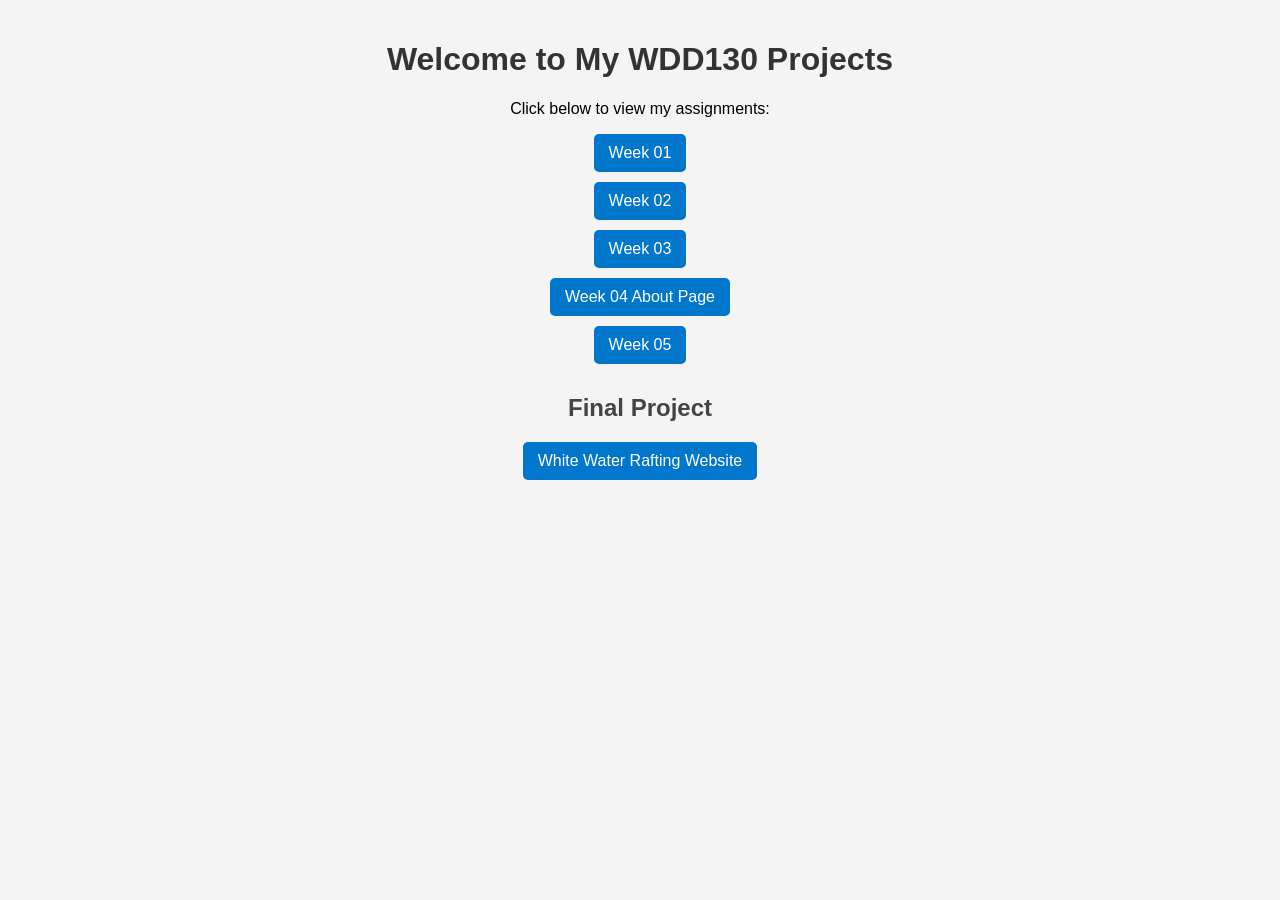
<file: index.html>
<!DOCTYPE html>

<html lang="en">

<head>
    <meta charset="UTF-8">
    <meta name="viewport" content="width=device-width, initial-scale=1.0">
    <title>My WDD130 Homepage</title>

    <!-- Link to external CSS -->

    <link rel="stylesheet" href="styles/index.css">
</head>

<body>

    <h1>Welcome to My WDD130 Projects</h1>
    <p>Click below to view my assignments:</p>

    <ul>
        <li><a href="week01/">Week 01</a></li>
        <li><a href="week02/">Week 02</a></li>
        <li><a href="week03/">Week 03</a></li>
        <li><a href="week04/about.html">Week 04 About Page</a></li>
        <li><a href="week05/">Week 05</a></li>
    </ul>

    <h2>Final Project</h2>
    <ul>
        <li><a href="wwr/">White Water Rafting Website</a></li>
    </ul>

</body>

</html>
</file>
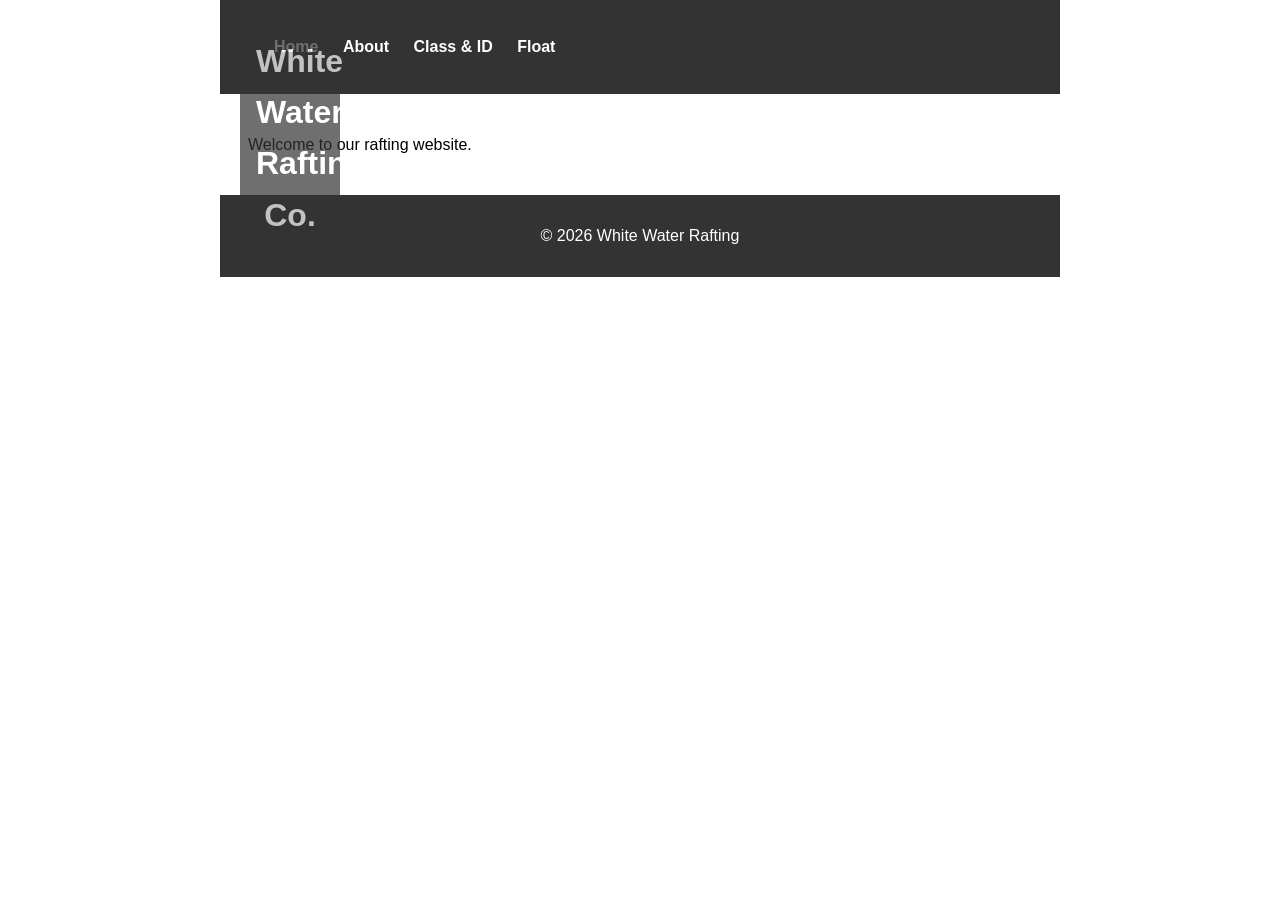
<file: week03/styles/wwr/index.html>
<!DOCTYPE html>
<html lang="en">

<head>
    <meta charset="UTF-8">
    <meta name="viewport" content="width=device-width, initial-scale=1.0">
    <title>White Water Rafting</title>
    <link rel="stylesheet" href="styles/rafting.css">
</head>

<body>

    <header>
        <nav>
            <a href="index.html">Home</a>
            <a href="about.html">About</a>
            <a href="class-and-id.html">Class & ID</a>
            <a href="float.html">Float</a>
        </nav>
    </header>

    <main>
        <h1>White Water Rafting Co.</h1>
        <p>Welcome to our rafting website.</p>
    </main>

    <footer>
        <p>&copy; 2026 White Water Rafting</p>
    </footer>

</body>

</html>
</file>
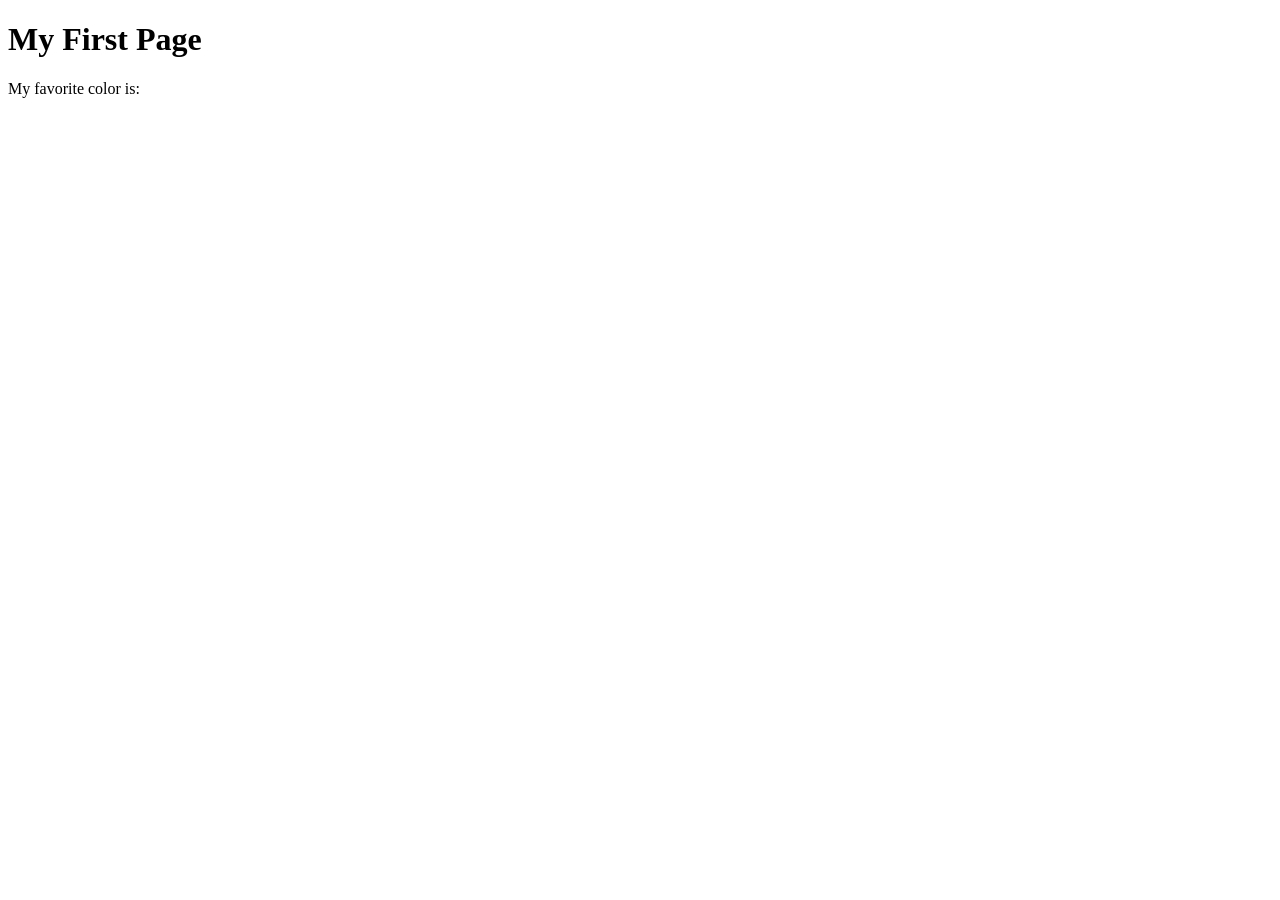
<file: week01/first-page.html>
<!DOCTYPE html>
<html lang="en">
<head>
    <meta charset="UTF-8">
    <meta name="viewport" content="width=device-width, initial-scale=1.0">
    <title>My First Page</title>
</head>
<body>
    <h1>My First Page</h1>
    <p>My favorite color is: </p>
</body>
</html>
</file>
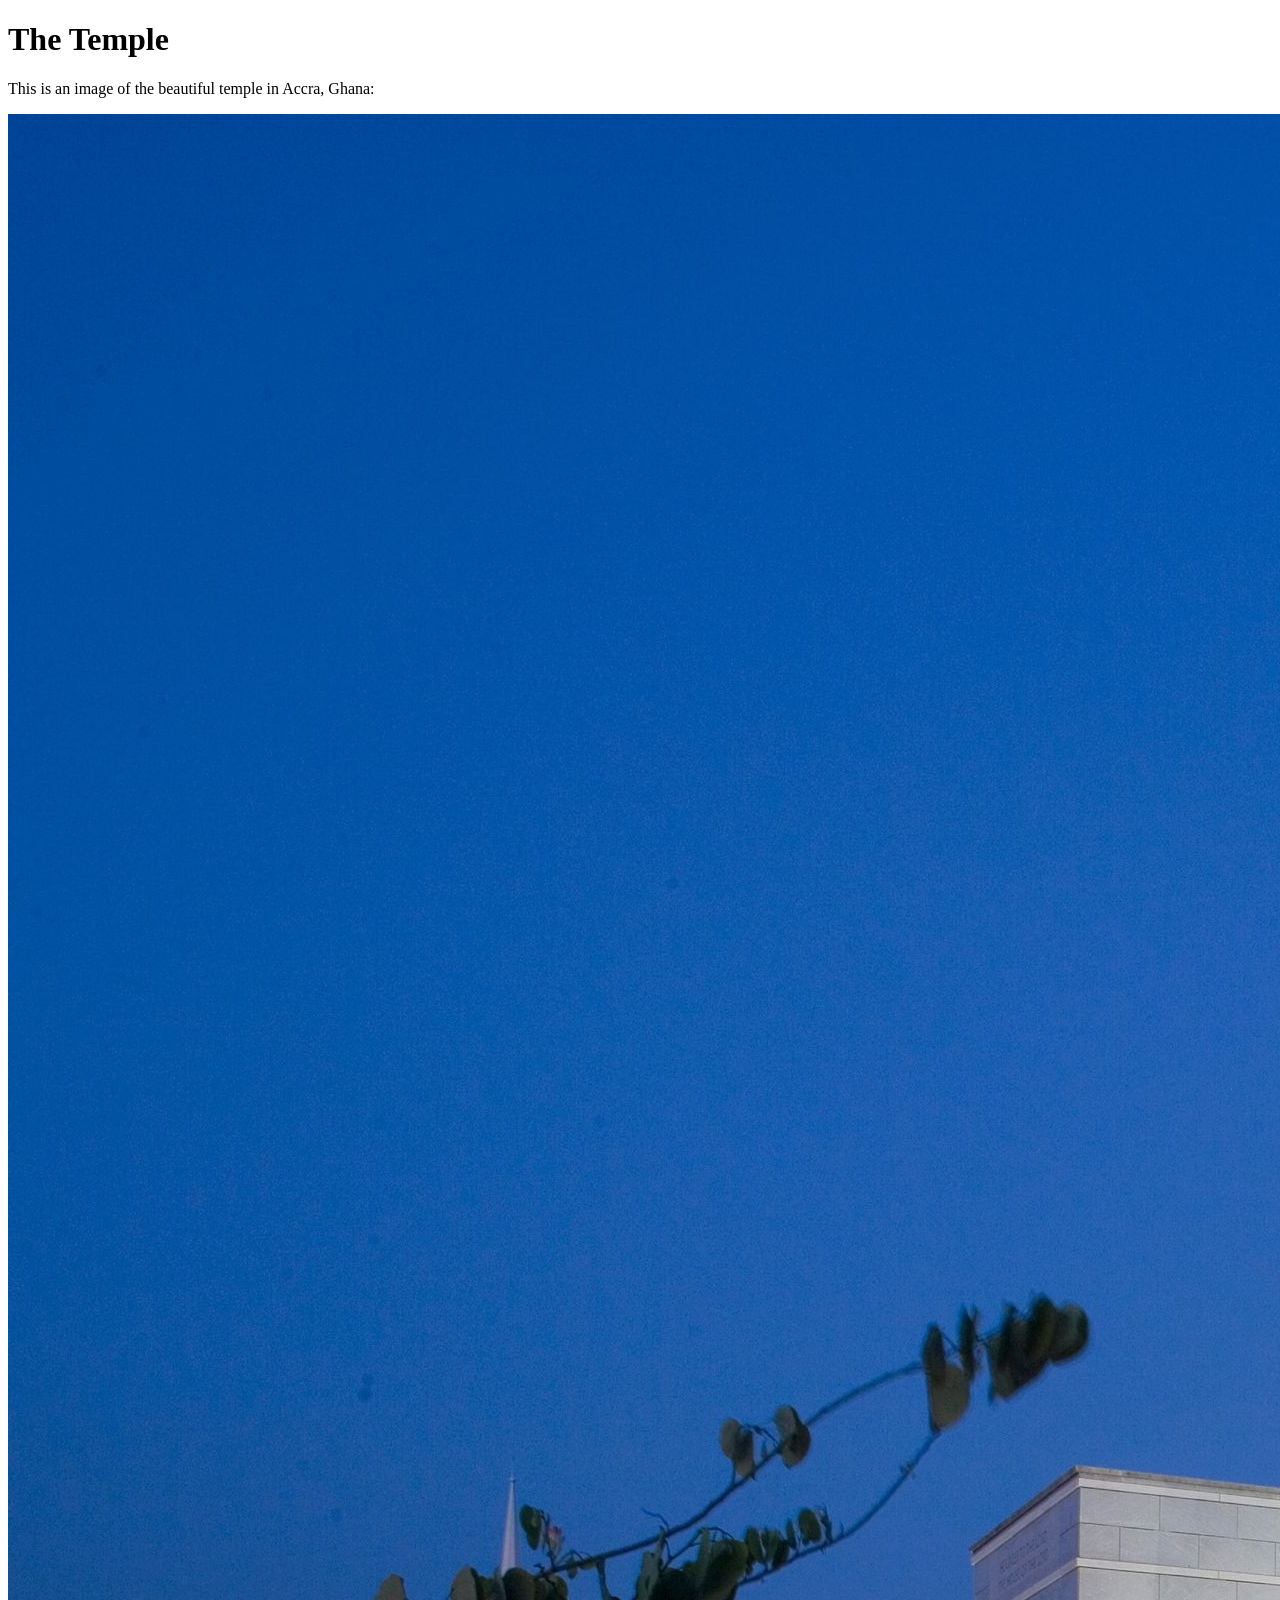
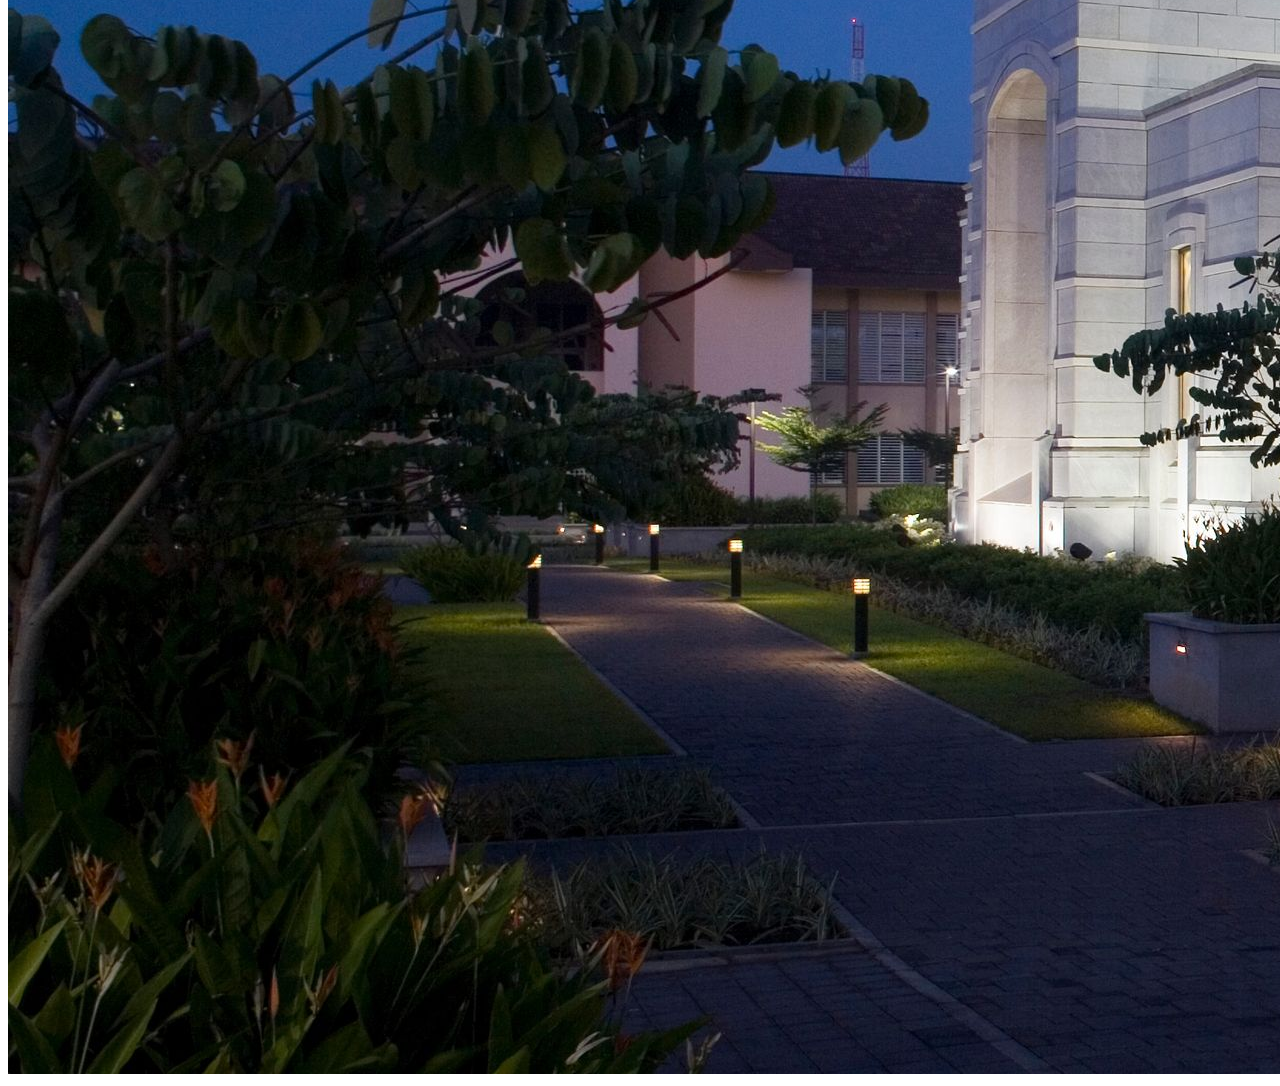
<file: week01/images.html>
<!DOCTYPE html>
<html lang="en">
<head>
    <meta charset="UTF-8">
    <meta name="viewport" content="width=device-width, initial-scale=1.0">
    <title>Temple Image</title>
</head>
<body>
    <h1>The Temple</h1>
    <p>This is an image of the beautiful temple in Accra, Ghana:</p>
    <img src="images/temple-large.jpeg" alt="The Accra Ghana Temple">
    
</body>
</html>
</file>
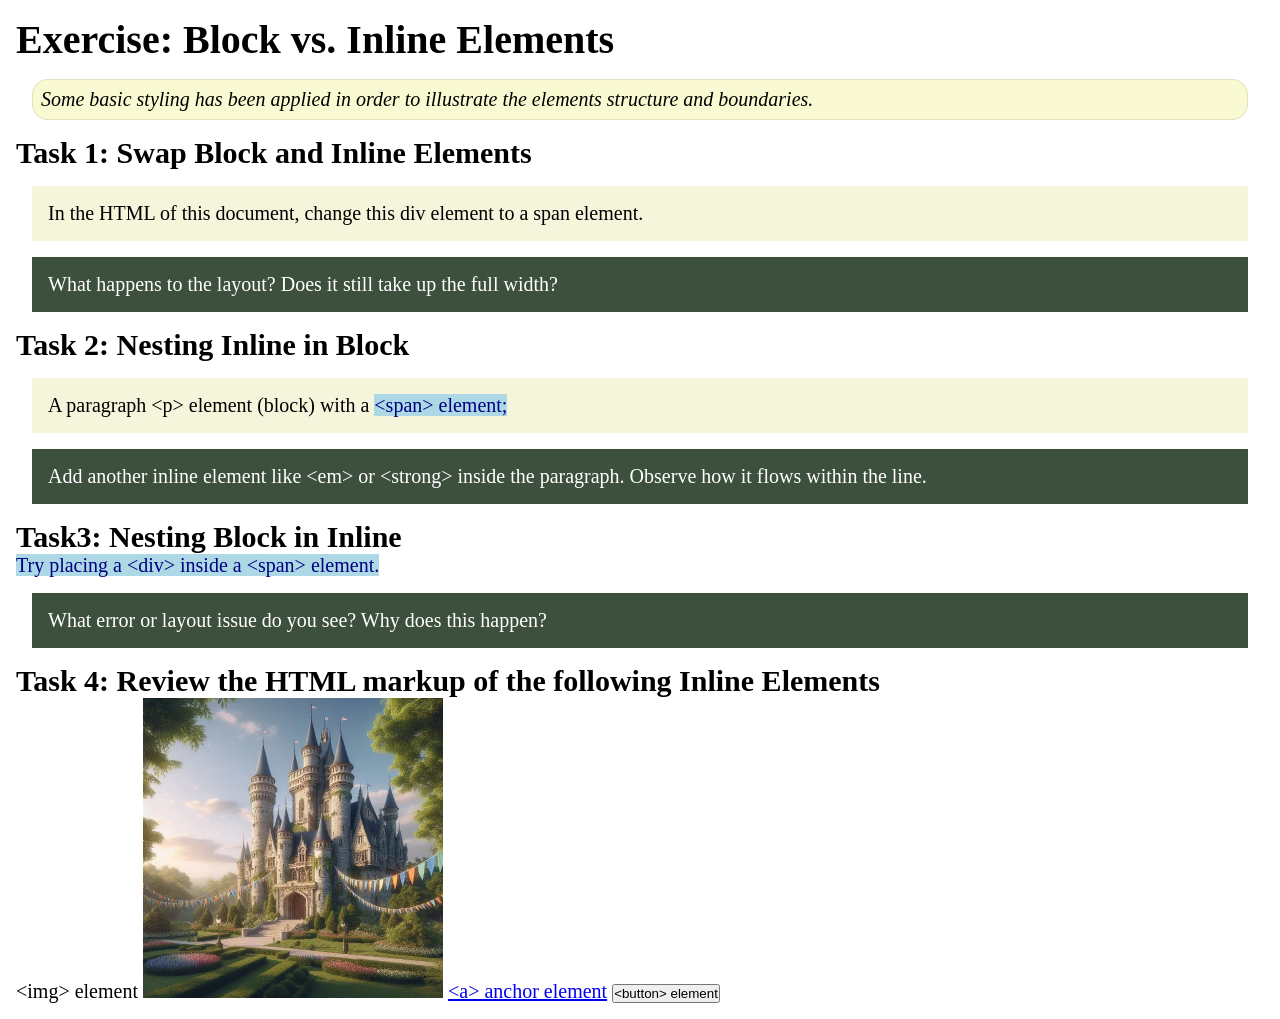
<file: week02/block-vs-inline.html>
<!DOCTYPE html>
<html lang="en">

<head>
    <meta charset="UTF-8">
    <meta name="viewport" content="width=device-width, initial-scale=1.0">
    <title>Exercise: Block vs. Inline Elements</title>
    <link rel="stylesheet" href="styles/block-vs-inline.css">
</head>

<body>
    <main>
        <h1>Exercise: Block vs. Inline Elements</h1>
        <p class="note">Some basic styling has been applied in order to illustrate the elements structure and
            boundaries.</p>

        <h2>Task 1: Swap Block and Inline Elements</h2>
        <div>In the HTML of this document, change this div element to a span element.</div>

        <p class="question">What happens to the layout? Does it still take up the full width?</p>

        <h2>Task 2: Nesting Inline in Block</h2>
        <p>A paragraph &lt;p&gt; element (block) with a <span>&lt;span&gt; element;</span></p>
        <p class="question">Add another inline element like &lt;em&gt; or &lt;strong&gt; inside the paragraph. Observe
            how it flows within the line.</p>

        <h2>Task3: Nesting Block in Inline</h2>
        <span>Try placing a &lt;div&gt; inside a &lt;span&gt; element.</span>
            <p class="question">What error or layout issue do you see? Why does this happen?</p>


            <h2>Task 4: Review the HTML markup of the following Inline Elements</h2>
        &lt;img&gt; element
        <img src="images/castle.webp" alt="placeholder image (images are inline)" width="300" height="300">
        <a href="https://churchofjesuschrist.org">&lt;a&gt; anchor element</a>
        <button type="button">&lt;button&gt; element</button>
    </main>
</body>

</html>
</file>
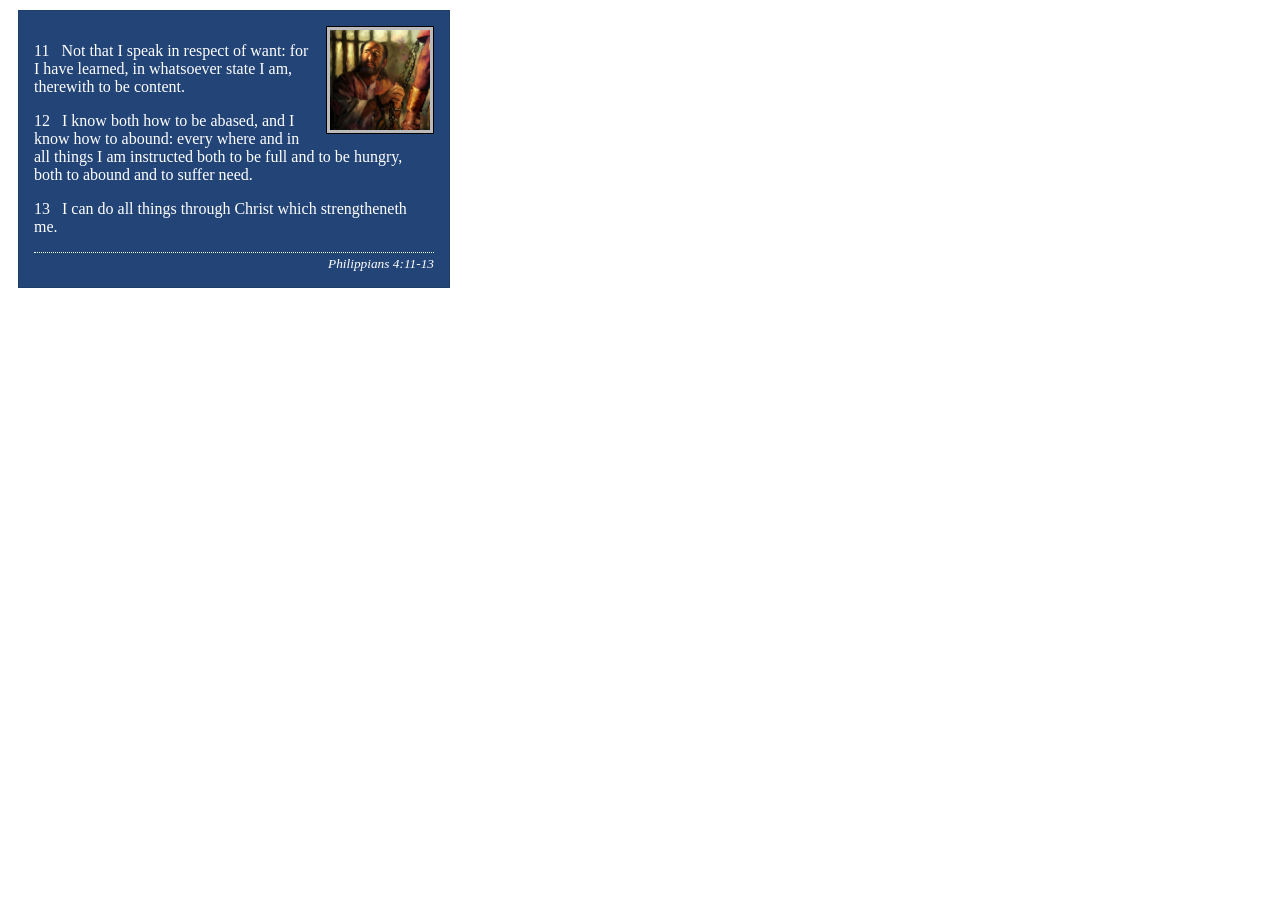
<file: week02/box-model-solution.html>
<!DOCTYPE html>
<html lang="en">
<head>
    <meta charset="UTF-8">
    <meta name="viewport" content="width=device-width, initial-scale=1.0">
    <title>Box Model Activity</title>
    <link rel="stylesheet" href="styles/box-model-solution.css">
</head>
<body>
    <main>
        <div class="callout">
            <img src="images/apostle-paul-imprisoned.webp" alt="Paul the Apostle - Imprisoned in Rome" width="200" height="200">
            <blockquote>
                <p>11 &nbsp; Not that I speak in respect of want: for I have learned, in whatsoever state I am, therewith to be content.</p>
                <p>12 &nbsp; I know both how to be abased, and I know how to abound: every where and in all things I am instructed both to be full and to be hungry, both to abound and to suffer need.</p>
                <p>13 &nbsp; I can do all things through Christ which strengtheneth me.</p>
            </blockquote>
            <cite>Philippians 4:11-13</cite>
        </div>
    </main>
</body>
</html>
</file>
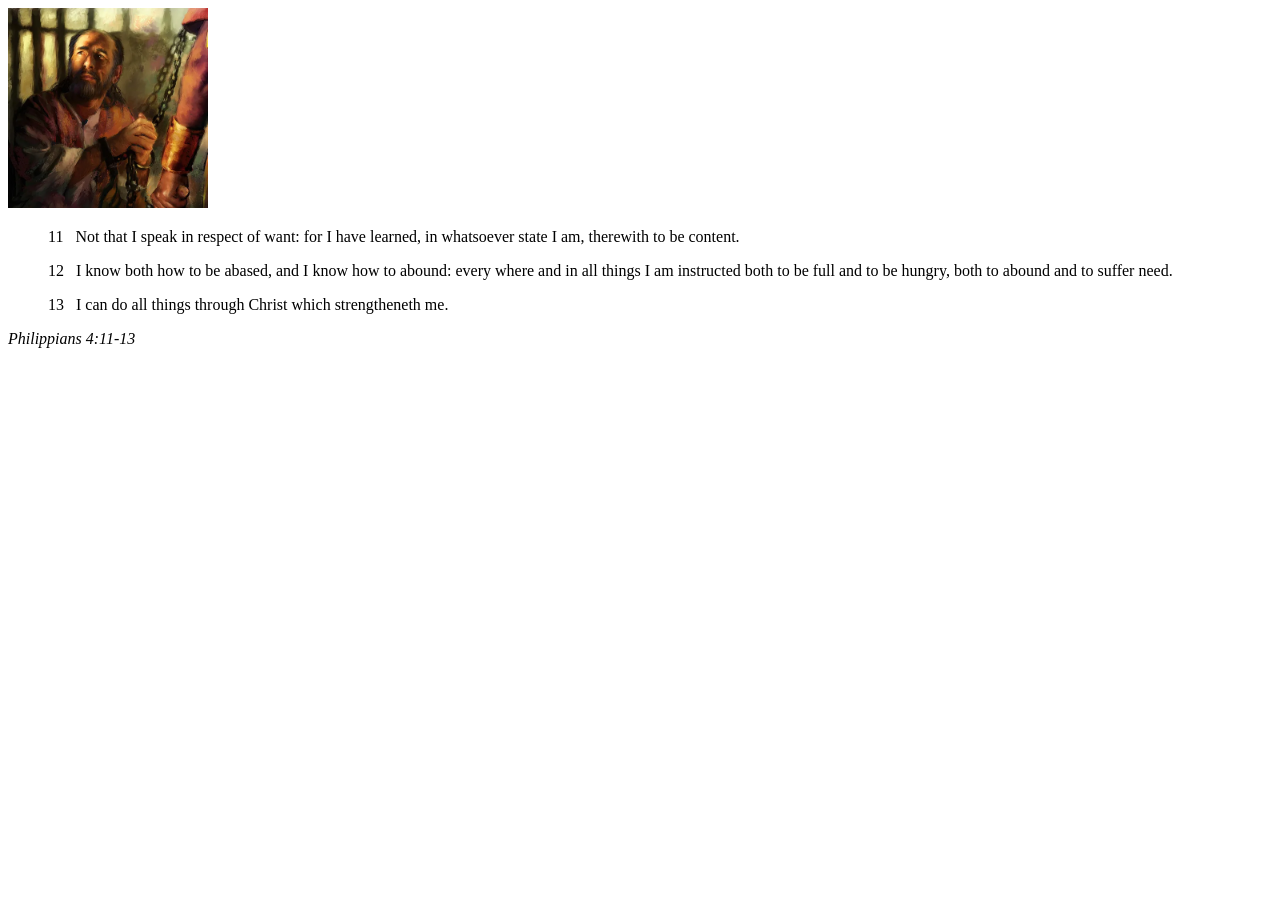
<file: week02/box-model.html>
<!DOCTYPE html>
<html lang="en">
<head>
    <meta charset="UTF-8">
    <meta name="viewport" content="width=device-width, initial-scale=1.0">
    <title>Box Model Activity</title>
</head>
<body>
    <main>
        <div class="callout">
            <img src="images/apostle-paul-imprisoned.webp" alt="Paul the Apostle - Imprisoned in Rome" width="200" height="200">
            <blockquote>
                <p>11 &nbsp; Not that I speak in respect of want: for I have learned, in whatsoever state I am, therewith to be content.</p>
                <p>12 &nbsp; I know both how to be abased, and I know how to abound: every where and in all things I am instructed both to be full and to be hungry, both to abound and to suffer need.</p>
                <p>13 &nbsp; I can do all things through Christ which strengtheneth me.</p>
            </blockquote>
            <cite>Philippians 4:11-13</cite>
        </div>
    </main>
</body>
</html>
</file>
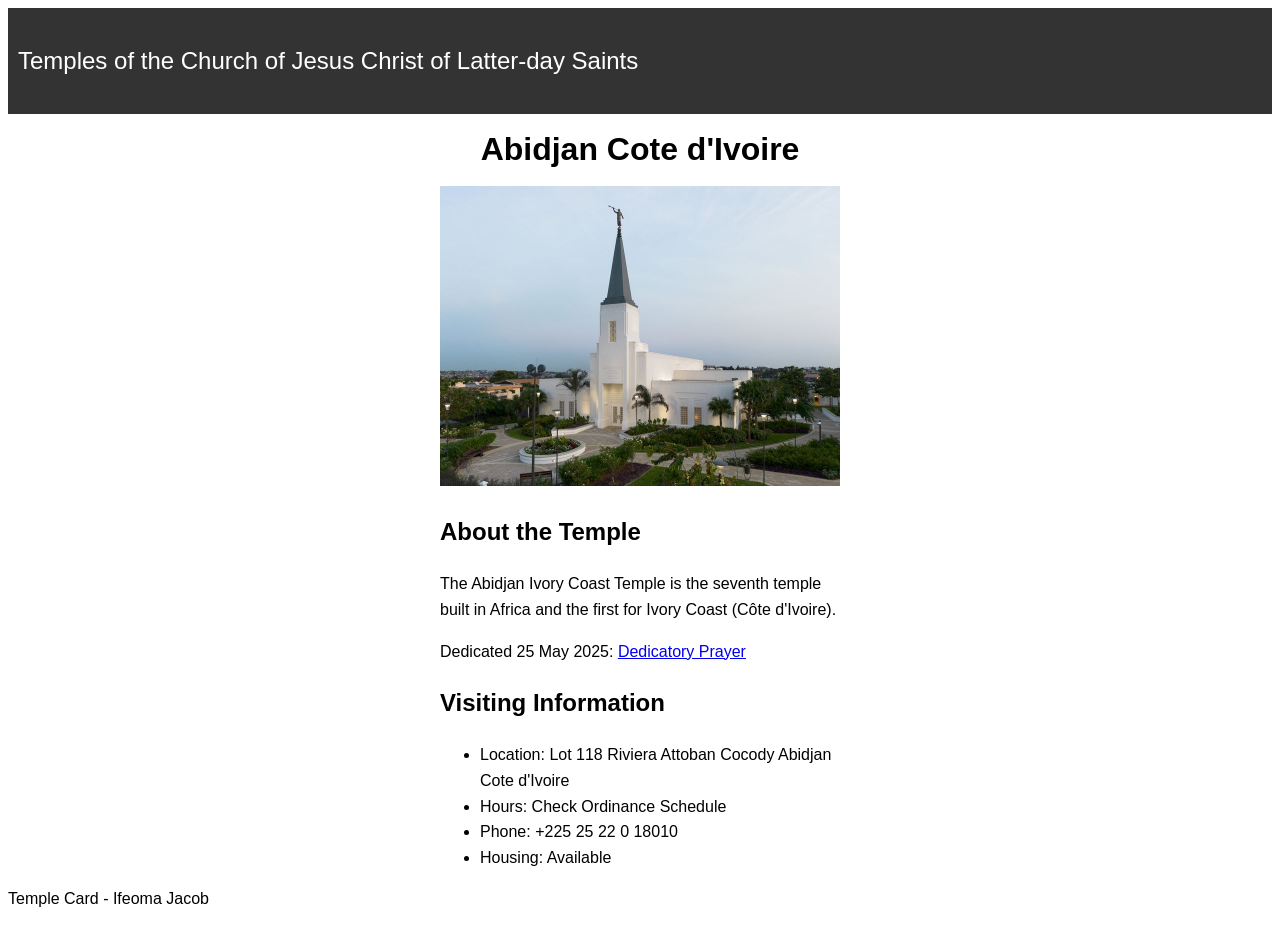
<file: week02/temple.html>
<!DOCTYPE html>
<html lang="en">

<head>
    <meta charset="UTF-8">
    <meta name="viewport" content="width=device-width, initial-scale=1.0">
    <link rel="stylesheet" href="styles/temple.css">
</head>

<body>
    <header>
        <p>Temples of the Church of Jesus Christ of Latter-day Saints</p>
    </header>
    <main>
        <h1>Abidjan Cote d'Ivoire</h1>
        <picture>
            <img src="images/abidjan-ivory-coast.jpeg" alt="Abidjan Cote d'Ivoire Temple">
        </picture>
        <section>
            <h2>About the Temple</h2>
            <p>The Abidjan Ivory Coast Temple is the seventh temple built in Africa and the first
                for Ivory Coast (Côte
                d'Ivoire).</p>
            <p>Dedicated 25 May 2025: <a
                  href="https://www.churchofjesuschrist.org/temples/dedicatory-prayer/abidjan-ivory-coast-temple/2025-05-25?lang=eng"
                  target="_blank" rel="noopener noreferrer">Dedicatory Prayer</a></p>
        </section>
        <section>
            <h2>Visiting Information</h2>
            <ul>
                <li>Location: Lot 118 Riviera Attoban Cocody Abidjan Cote d'Ivoire</li>
                <li>Hours: Check Ordinance Schedule</li>
                <li>Phone: +225 25 22 0 18010</li>
                <li>Housing: Available</li>
            </ul>
        </section>
    </main>
    <footer>
        <p>Temple Card - Ifeoma Jacob</p>
    </footer>
</body>

</html>
</file>
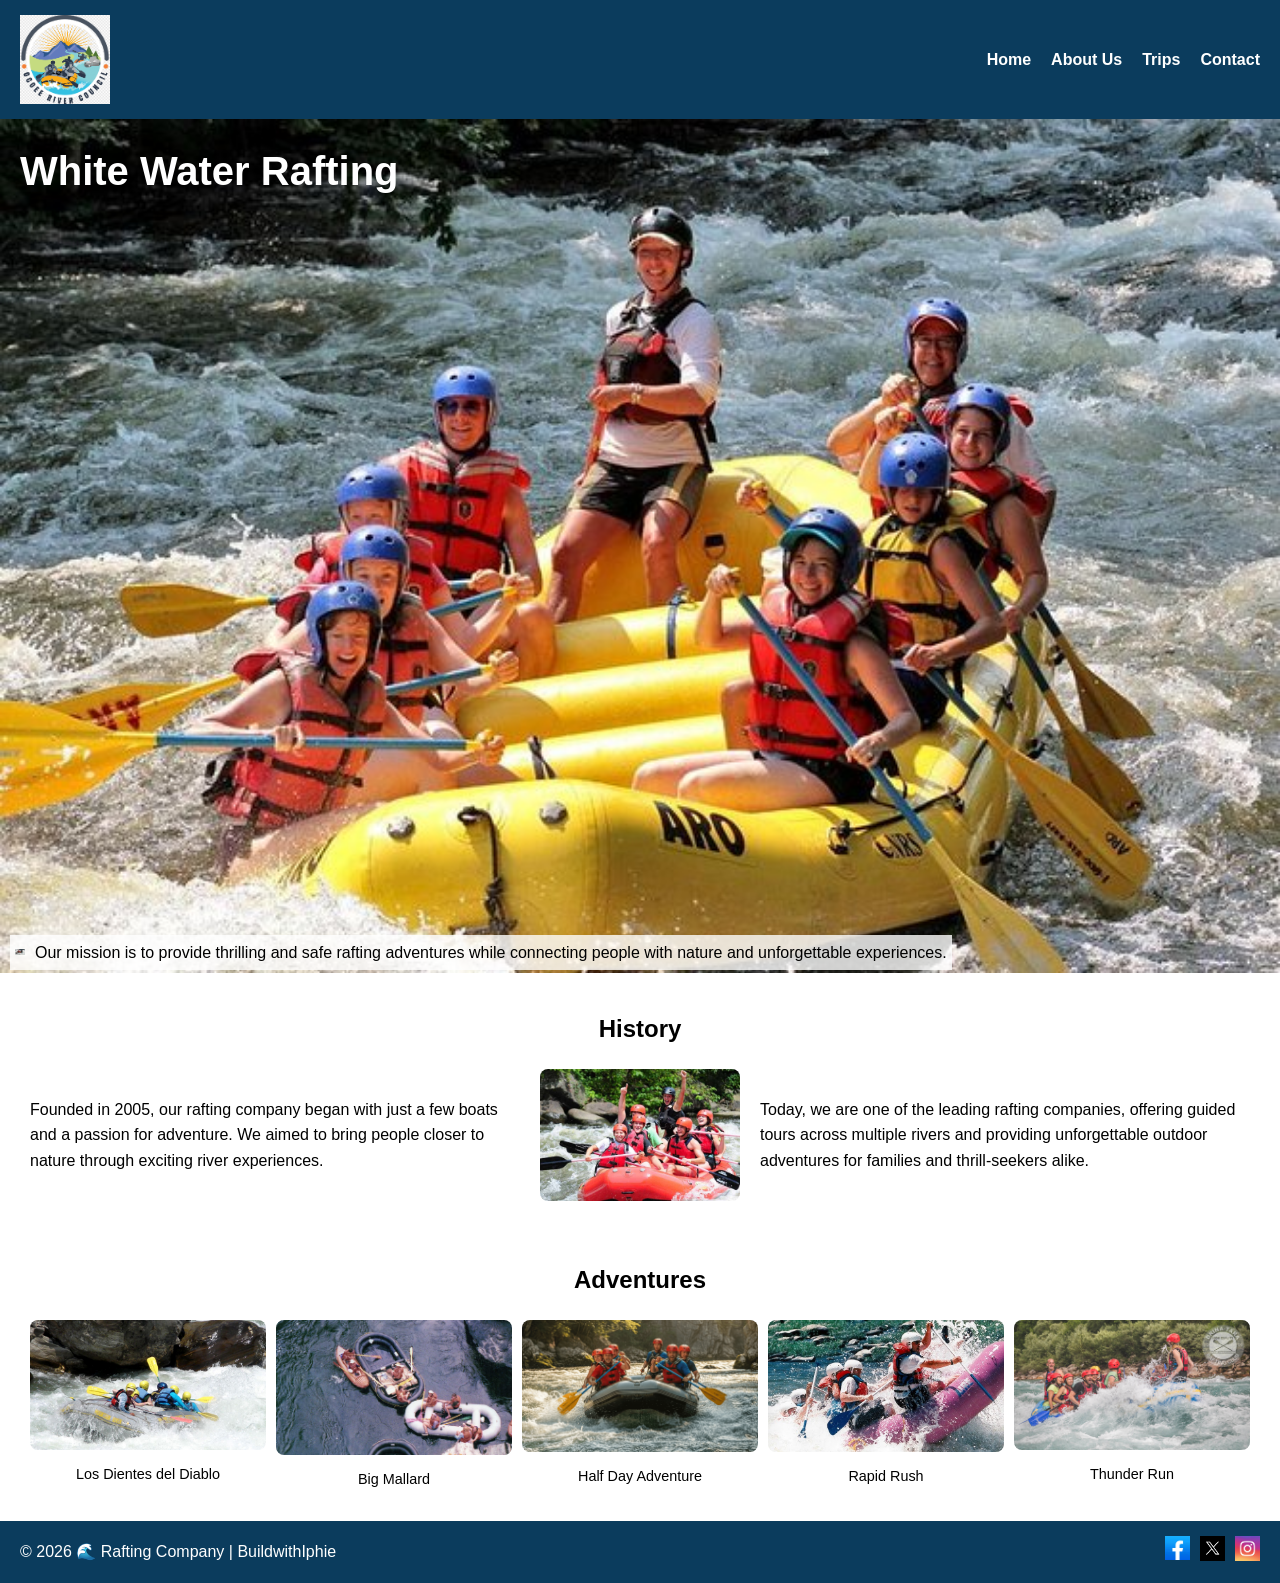
<file: week04/about.html>
<!DOCTYPE html>
<html lang="en">

<head>
    <meta charset="UTF-8">
    <meta name="viewport" content="width=device-width, initial-scale=1.0">
    <title>About Us - Rafting Company</title>
    <link rel="stylesheet" href="styles/rafting.css">
</head>

<body>

    <!-- HEADER -->
    <header>
        <img src="images/logo1.png" alt="Rafting Company Logo" class="logo">

        <nav>
            <ul>
                <li><a href="index.html">Home</a></li>
                <li><a href="about.html">About Us</a></li>
                <li><a href="trips.html">Trips</a></li>
                <li><a href="contact.html">Contact</a></li>
            </ul>
        </nav>
    </header>

    <!-- HERO -->
    <main>
        <div class="hero">
            <img src="images/hero.jpg" alt="Rafting Adventure">
            <h1>White Water Rafting</h1>
            <article>
                <img src="images/happy-client1.jpg" alt="Happy Client">
                <p>
                    Our mission is to provide thrilling and safe rafting adventures
                    while connecting people with nature and unforgettable experiences.
                </p>
            </article>
        </div>

        <!-- HISTORY SECTION -->
        <section class="history">
            <h2>History</h2>

            <div class="history-content">
                <p>
                    Founded in 2005, our rafting company began with just a few boats
                    and a passion for adventure. We aimed to bring people closer to
                    nature through exciting river experiences.
                </p>

                <img src="images/history.jpg" alt="Rafting History">

                <p>
                    Today, we are one of the leading rafting companies, offering
                    guided tours across multiple rivers and providing unforgettable
                    outdoor adventures for families and thrill-seekers alike.
                </p>
            </div>
        </section>

        <!-- ADVENTURES SECTION -->
        <section class="adventures">
            <h2>Adventures</h2>

            <div class="adventure-gallery">
                <figure>
                    <img src="images/adventure1.jpg" alt="Los Dientes del Diablo">
                    <figcaption>Los Dientes del Diablo</figcaption>
                </figure>

                <figure>
                    <img src="images/adventure2.jpg" alt="Big Mallard">
                    <figcaption>Big Mallard</figcaption>
                </figure>

                <figure>
                    <img src="images/adventure3.png" alt="Half Day Adventure">
                    <figcaption>Half Day Adventure</figcaption>
                </figure>

                <figure>
                    <img src="images/adventure4.jpg" alt="Rapid Rush">
                    <figcaption>Rapid Rush</figcaption>
                </figure>

                <figure>
                    <img src="images/adventure5.jpg" alt="Thunder Run">
                    <figcaption>Thunder Run</figcaption>
                </figure>
            </div>
        </section>
    </main>

    <!-- FOOTER -->
    <footer>
        <p>© 2026 🌊 Rafting Company | BuildwithIphie</p>

        <div class="social">
            <a href="#"><img src="images/facebook.png" alt="Facebook"></a>
            <a href="#"><img src="images/twitter.png" alt="Twitter"></a>
            <a href="#"><img src="images/instagram.png" alt="Instagram"></a>
        </div>
    </footer>

</body>

</html>
</file>
<file: styles/index.css>
body {
    font-family: Arial, sans-serif;
    background-color: #f4f4f4;
    margin: 0;
    padding: 20px;
    text-align: center;
}

h1 {
    color: #333;
}

h2 {
    margin-top: 30px;
    color: #444;
}

ul {
    list-style-type: none;
    padding: 0;
}

li {
    margin: 10px 0;
}

a {
    text-decoration: none;
    color: white;
    background-color: #0077cc;
    padding: 10px 15px;
    border-radius: 5px;
    display: inline-block;
}

a:hover {
    background-color: #005fa3;
}
</file>
<file: week03/styles/wwr/styles/rafting.css>
* {
    margin: 0;
    padding: 0;
    box-sizing: border-box;
}

:root {
    --accent1-color: #333;
}

header,
main,
footer {
    width: 840px;
    margin: 0 auto;
}

nav,
p,
section,
article {
    margin: 16px;
    padding: 8px;
}

body {
    font-family: Arial, sans-serif;
    line-height: 1.6;
}

header {
    display: flex;
    justify-content: space-between;
    align-items: center;
    background-color: #333;
    color: white;
    padding: 10px 20px;
}

header img {
    width: 100px;
}

nav a {
    color: white;
    text-decoration: none;
    margin: 0 10px;
    font-weight: bold;
}

nav a:hover {
    text-decoration: underline;
}

main {
    padding: 20px;
}

h1 {
    position: absolute;
    top: 20px;
    width: 100px;
    padding: 16px;
    text-align: center;
    opacity: 0.7;
    background-color: var(--accent1-color);
    color: #fff;
}

img {
    max-width: 100%;
    height: auto;
}

.hero {
    position: relative;
    text-align: center;
}

.hero article img {
    float: right;
    width: 125px;
}

.hero img {
    display: block;
    width: 100%;
}

.hero h1 {
    position: absolute;
    top: 50%;
    left: 50%;
    transform: translate(-50%, -50%);
    color: white;
    text-align: centre;
    width: 100px;
    margin: 0;
}

section {
    margin: 20px 0;
}

p {
    margin: 10px 0;
}

footer {
    background-color: #333;
    color: white;
    text-align: center;
    padding: 10px;
}

footer img {
    width: 30px;
    margin: 5px;
}
</file>
<file: week02/styles/block-vs-inline.css>
* {
    margin: 0;
    padding: 0;
}

body {
    font-size: 20px;
    margin: 1rem;
}

p,
div {
    background-color: beige;
    margin: 1rem;
    padding: 1rem;
}

span {
    color: navy;
    background-color: lightblue;
}

code {
    margin: 0;
    padding: 0;
    color: green;
    font-size: 1.2rem;
}

.note {
    font-style: italic;
    background-color: lightgoldenrodyellow;
    border-radius: 1rem;
    border: 1px solid rgb(0 0 0 / 10%);
    margin: 1rem;
    padding: .5rem;
}

.question {
    background-color: #3d503d;
    color: #fff;
}
</file>
<file: week02/styles/box-model-solution.css>
.callout {
    max-width: 400px;
    margin: 10px;
    border: 1px solid rgba(0, 0, 0, .1);
    padding: 15px;
    background-color: #247;
    color: #fff;
}

.callout img {
    float: right;
    margin: 0 0 10px 15px;
    border: 1px solid #000;
    padding: 3px;
    background-color: #bbb;
    width: 100px;
    height: auto;

}

blockquote {
    margin: 0;
}

cite {
    display: block;
    border-top: 1px dotted #fff;
    padding-top: 3px;
    text-align: right;
    font-size: smaller;
}
</file>
<file: week02/styles/temple.css>
body {
    font-family: Arial, sans-serif;
    line-height: 1.6;
}

header {
    background-color: #333;
    color: #fff;
    padding: 10px;
    text-align: centre;
    font-size: 1.5rem;
}

main {
    width: 400px;
    margin: 0 auto;
}

h1 {
    margin: 10px;
    text-align: center;
}

img {
    width: 100%;
    height: auto;
}

footer {}
</file>
<file: week04/styles/rafting.css>
/* RESET */
* {
    margin: 0;
    padding: 0;
    box-sizing: border-box;
}

/* BODY */
body {
    font-family: Arial, sans-serif;
    line-height: 1.6;
}

/* HEADER (GRID) */
header {
    display: grid;
    grid-template-columns: 150px 1fr;
    align-items: center;
    padding: 15px 20px;
    background-color: #0b3c5d;
}

/* LOGO */
.logo {
    width: 90px;
}

/* NAV (FLEX) */
nav ul {
    display: flex;
    justify-content: flex-end;
    gap: 20px;
    list-style: none;
}

nav a {
    color: white;
    text-decoration: none;
    font-weight: bold;
}

nav a:hover {
    text-decoration: underline;
}

/* HERO */
.hero {
    position: relative;
    text-align: center;
}

.hero img {
    width: 100%;
    height: auto;
}

.hero h1 {
    position: absolute;
    top: 20px;
    left: 20px;
    color: white;
    font-size: 2.5rem;
}

.hero article {
    position: absolute;
    bottom: 10px;
    left: 10px;
    background-color: rgba(255, 255, 255, 0.8);
    padding: 5px;
    display: flex;
    gap: 10px;
    align-items: center;
}

.hero article img {
    width: 10px;
    border-radius: 10%;
}

/* HISTORY */
.history {
    padding: 30px;
}

.history h2 {
    text-align: center;
    margin-bottom: 20px;
}

.history-content {
    display: grid;
    grid-template-columns: 1fr 200px 1fr;
    gap: 20px;
    align-items: center;
}

.history img {
    width: 100%;
    border-radius: 8px;
}

/* ADVENTURES */
.adventures {
    padding: 30px;
    text-align: center;
}

.adventures h2 {
    margin-bottom: 20px;
}

.adventure-gallery {
    display: flex;
    gap: 10px;
}

.adventure-gallery figure {
    flex: 1;
}

.adventure-gallery img {
    width: 100%;
    border-radius: 8px;
}

figcaption {
    margin-top: 5px;
    font-size: 0.9rem;
}

/* FOOTER */
footer {
    display: flex;
    justify-content: space-between;
    align-items: center;
    background-color: #0b3c5d;
    color: white;
    padding: 15px 20px;
}

.social {
    display: flex;
    gap: 10px;
}

.social img {
    width: 25px;
}
</file>
